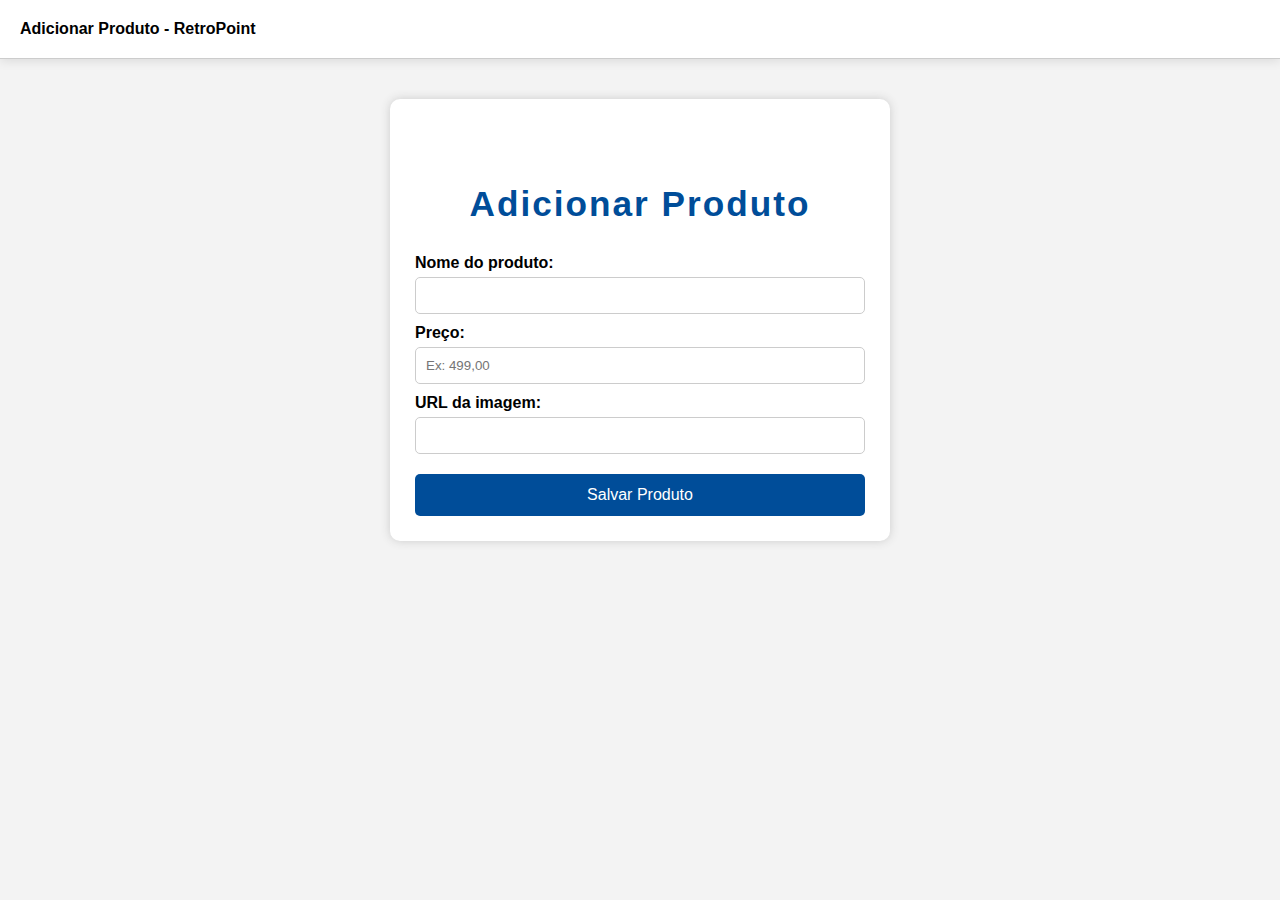
<file: adicionarprod.html>
<!DOCTYPE html>
<html lang="pt-br">
<head>
<meta charset="UTF-8">
<meta name="viewport" content="width=device-width, initial-scale=1.0">
<title>Adicionar Produto</title>
<link rel="stylesheet" href="css/estilo.css">
<style>
body { font-family: "Poppins", sans-serif; background:#f3f3f3; margin:0; padding:0; }
header { background:#fff; padding:20px; border-bottom:1px solid #ccc; text-align:center; font-weight:bold; }
.container { max-width:500px; margin:40px auto; background:white; padding:25px; border-radius:10px; box-shadow:0 0 10px #ccc; }
label { font-weight:bold; margin-top:10px; display:block; }
input { width:100%; padding:10px; margin-top:5px; border-radius:5px; border:1px solid #ccc; }
button { margin-top:20px; width:100%; padding:12px; background:#004d99; border:none; border-radius:5px; font-size:16px; cursor:pointer; color:white; }
button:hover { background:#cfa800; }
</style>
</head>

<body>

<header>Adicionar Produto - RetroPoint</header>

<div class="container">
    <h2>Adicionar Produto</h2>

    <form id="formAdd">
        <label>Nome do produto:</label>
        <input type="text" id="nome" required>

        <label>Preço:</label>
        <input type="text" id="preco" placeholder="Ex: 499,00" required>

        <label>URL da imagem:</label>
        <input type="text" id="img" required>

        <button type="submit">Salvar Produto</button>
    </form>
</div>

<script>
// Enviar dados ao painel usando localStorage ou integração futura
document.getElementById("formAdd").addEventListener("submit", function(e){
    e.preventDefault();

    const novo = {
        nome: document.getElementById("nome").value,
        preco: document.getElementById("preco").value,
        img: document.getElementById("img").value
    };

    let lista = JSON.parse(localStorage.getItem("produtos")) || [];
    lista.push(novo);
    localStorage.setItem("produtos", JSON.stringify(lista));

    alert("Produto adicionado!");
    window.location.href = "painel.html";
});
</script>

</body>
</html>
</file>
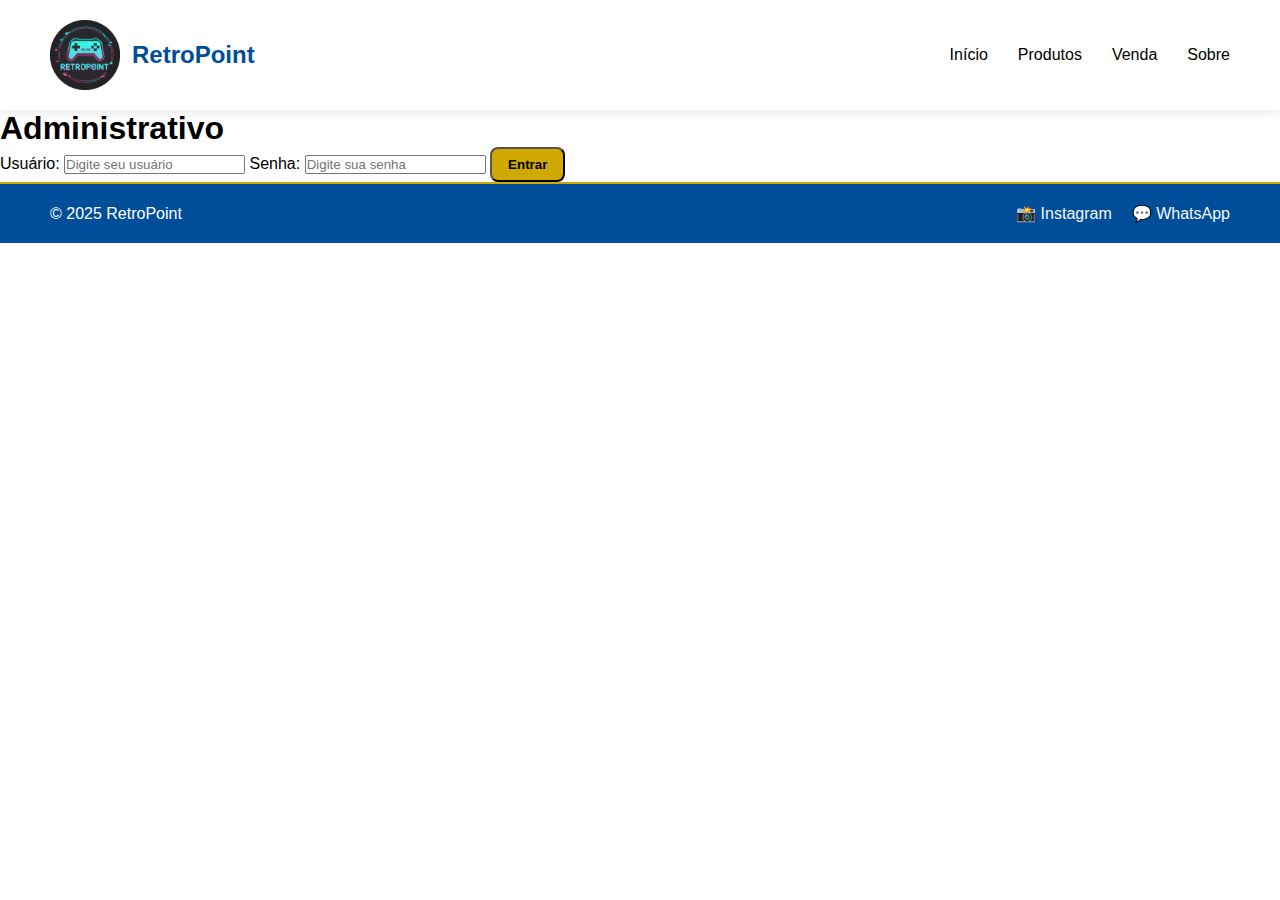
<file: adm.html>
<!DOCTYPE html>
<html lang="pt-br">
<head>
    <meta charset="UTF-8">
    <meta name="viewport" content="width=device-width, initial-scale=1.0">
    <title>Login Administrativo - RetroPoint</title>
    <link rel="stylesheet" href="css/estilo.css">
</head>
<body>
    <header>
        <div class="logo">
            <img src="/css/imgs/logoc.jpg" alt="Logo RetroPoint" class="logo-img">
            RetroPoint
        </div>
        <nav>
            <ul>
                <li><a href="index.html">Início</a></li>
                <li><a href="produtos.html">Produtos</a></li>
                <li><a href="venda.html">Venda</a></li>
                <li><a href="sobre.html">Sobre</a></li>
            </ul>
        </nav>
    </header>

    <section class="admin-login">
        <div class="login-container">
            <h1>Administrativo</h1>
 <form class="login-form" onsubmit="entrar(event)">
    <label for="usuario">Usuário:</label>
    <input type="text" id="usuario" name="usuario" placeholder="Digite seu usuário">

    <label for="senha">Senha:</label>
    <input type="password" id="senha" name="senha" placeholder="Digite sua senha">

    <button type="submit" class="btn">Entrar</button>
</form>

<script>
function entrar(e){
    e.preventDefault(); // impede envio do formulário
    // aqui você poderia validar usuário e senha futuramente
    window.location.href = "/painel.html"; // redireciona para o painel JS
}
</script>
        </div>
    </section>

    <footer>
        <p>© 2025 RetroPoint</p>
        <div class="social">
            <a href="https://instagram.com" target="_blank">📸 Instagram</a>
            <a href="https://wa.me/5538999037434" target="_blank">💬 WhatsApp</a>
        </div>
    </footer>
</body>
</html>
</file>
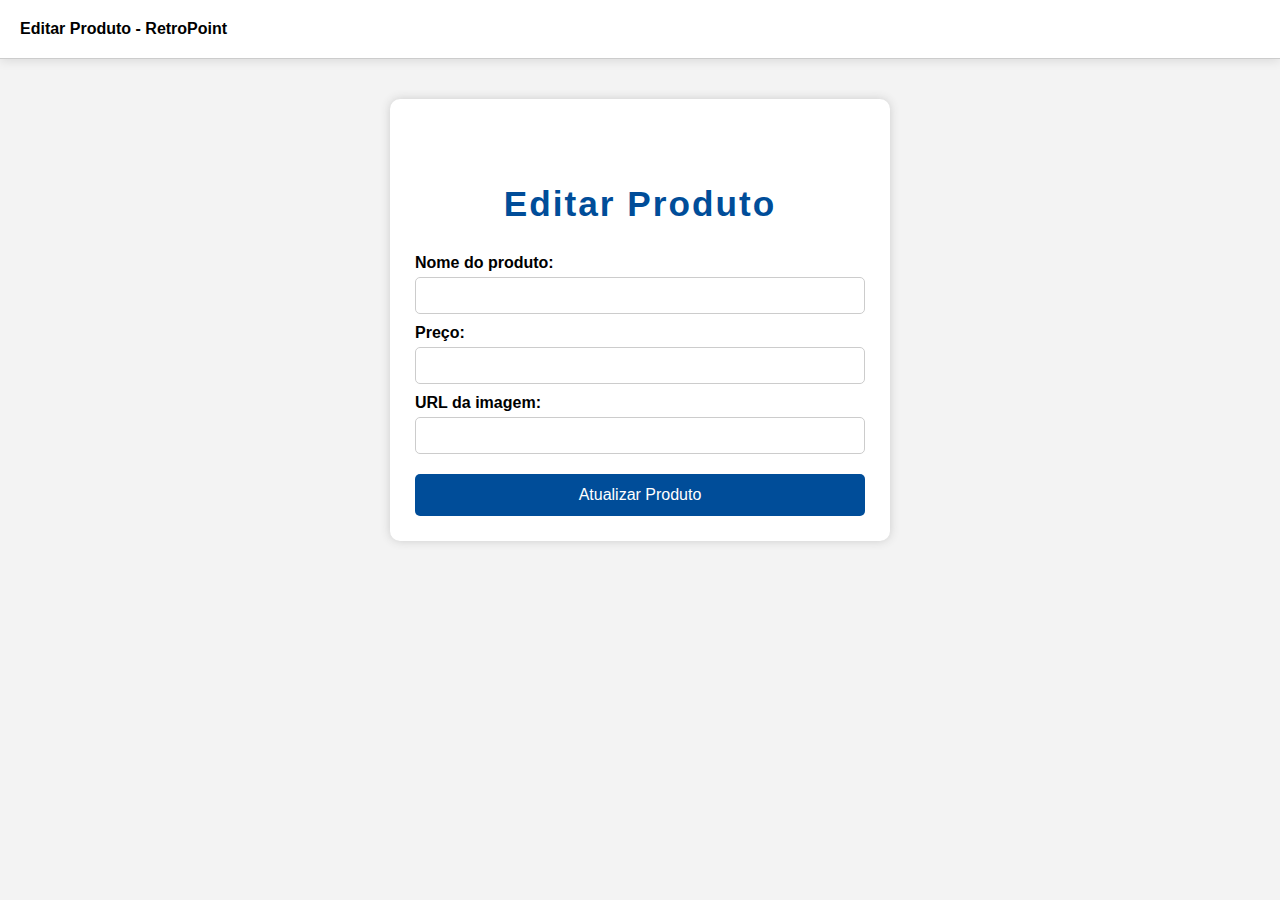
<file: editarprod.html>
<!DOCTYPE html>
<html lang="pt-br">
<head>
<meta charset="UTF-8">
<meta name="viewport" content="width=device-width, initial-scale=1.0">
<title>Editar Produto</title>
<link rel="stylesheet" href="css/estilo.css">
<style>
body { font-family:"Poppins",sans-serif; background:#f3f3f3; margin:0; padding:0; }
header { background:#fff; padding:20px; border-bottom:1px solid #ccc; text-align:center; font-weight:bold; }
.container { max-width:500px; margin:40px auto; background:white; padding:25px; border-radius:10px; box-shadow:0 0 10px #ccc; }
label { font-weight:bold; margin-top:10px; display:block; }
input { width:100%; padding:10px; margin-top:5px; border-radius:5px; border:1px solid #ccc; }
button { margin-top:20px; width:100%; padding:12px; background:#004d99; border:none; border-radius:5px; font-size:16px; cursor:pointer; color:white; }
button:hover { background:#cfa800; }
</style>
</head>

<body>

<header>Editar Produto - RetroPoint</header>

<div class="container">
    <h2>Editar Produto</h2>

    <form id="formEdit">
        <label>Nome do produto:</label>
        <input type="text" id="nome" required>

        <label>Preço:</label>
        <input type="text" id="preco" required>

        <label>URL da imagem:</label>
        <input type="text" id="img" required>

        <button type="submit">Atualizar Produto</button>
    </form>
</div>

<script>
// Capturar ID do produto via URL
const params = new URLSearchParams(window.location.search);
const index = params.get("id");

let lista = JSON.parse(localStorage.getItem("produtos")) || [];
let produto = lista[index];

// Preencher campos
document.getElementById("nome").value = produto.nome;
document.getElementById("preco").value = produto.preco;
document.getElementById("img").value = produto.img;

// Atualizar
document.getElementById("formEdit").addEventListener("submit", function(e){
    e.preventDefault();

    lista[index] = {
        nome: document.getElementById("nome").value,
        preco: document.getElementById("preco").value,
        img: document.getElementById("img").value
    };

    localStorage.setItem("produtos", JSON.stringify(lista));

    alert("Produto atualizado!");
    window.location.href = "painel.html";
});
</script>

</body>
</html>
</file>
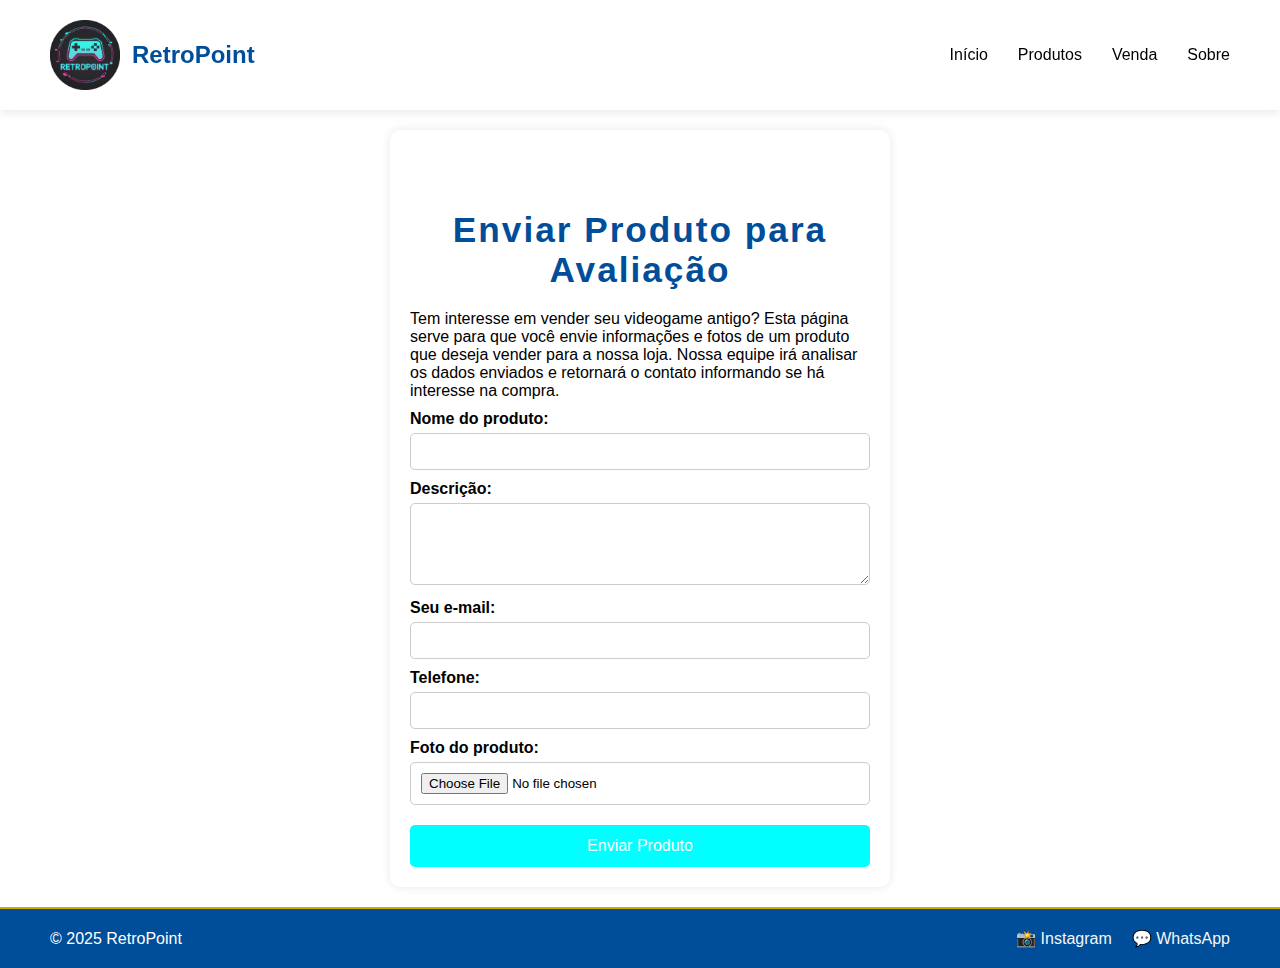
<file: vendergame.html>
<!DOCTYPE html>
<html lang="pt-BR">
<head>
    <meta charset="UTF-8">
    <meta name="viewport" content="width=device-width, initial-scale=1.0">
    <title>Enviar Produto</title>
    <link rel="stylesheet" href="css/estilo.css" />
    <style>
        .container {
            max-width: 500px;
            margin: 20px auto;
            padding: 20px;
            background: white;
            border-radius: 10px;
            box-shadow: 0 0 10px rgba(0,0,0,0.1);
        }
        h2 {
            text-align: center;
            margin-bottom: 20px;
        }
        label {
            font-weight: bold;
            margin-top: 10px;
            display: block;
        }
        input, textarea {
            width: 100%;
            padding: 10px;
            margin-top: 5px;
            border: 1px solid #ccc;
            border-radius: 5px;
            box-sizing: border-box;
        }
        button {
            width: 100%;
            padding: 12px;
            margin-top: 20px;
            background: #00ffff;
            color: white;
            font-size: 16px;
            border: none;
            border-radius: 5px;
            cursor: pointer;
        }
        button:hover {
            background: #badfdf;
        }
        </style>
</head>
<body>
    <header>
        <div class="logo"><img src="/css/imgs/logoc.jpg" alt="Logo RetroPoint" class="logo-img">RetroPoint </div>
        <nav>
            <ul>
                <li><a href="index.html">Início</a></li>
                <li><a href="produtos.html">Produtos</a></li>
                <li><a href="vendergame.html">Venda</a></li>
                <li><a href="sobre.html">Sobre</a></li>
            </ul>
        </nav>
    </header>

    

    <div class="container">
        <h2>Enviar Produto para Avaliação</h2>

        <div class="texto-explicativo">
            Tem interesse em vender seu videogame antigo? Esta página serve para que você envie informações e fotos de um produto que deseja vender para a nossa loja.
            Nossa equipe irá analisar os dados enviados e retornará o contato informando se há interesse na compra.
        </div>

        <form action="upload.php" method="POST" enctype="multipart/form-data">
            <label for="nome">Nome do produto:</label>
            <input type="text" name="nome" id="nome" required>

            <label for="descricao">Descrição:</label>
            <textarea name="descricao" id="descricao" rows="4" required></textarea>

            <label for="email">Seu e-mail:</label>
            <input type="email" name="email" id="email" required>

            <label for="telefone">Telefone:</label>
            <input type="tel" name="telefone" id="telefone" required>

            <label for="foto">Foto do produto:</label>
            <input type="file" name="foto" id="foto" accept="image/*" required>

            <button type="submit">Enviar Produto</button>
        </form>
    </div>

    <footer>
        <p>© 2025 RetroPoint</p>
        <div class="social">
            <a href="https://www.instagram.com/cristhianrf_?igsh=MTdwOTMxZjBsZnQ0MA==" target="_blank">📸 Instagram</a>
            <a href="https://wa.me/38999037434" target="_blank">💬 WhatsApp</a>
        </div>
    </footer>
</body>
</html>
</file>
<file: css/estilo.css>
*{
margin: 0;
padding: 0;
box-sizing: border-box;
font-family: "Poppins", sans-serif;
}

/* ===== Cores e fundo ===== */
body {
background-color: #ffffff;
color: #000;
}

/* ===== Cabeçalho ===== */
header {
display: flex;
justify-content: space-between;
align-items: center;
padding: 20px 50px;
background: #fff;
position: sticky;
top: 0;
z-index: 10;
box-shadow: 0 2px 10px rgba(0, 0, 0, 0.1);
}
/* Logo no header */
/* Logo no header */
header .logo {
display: flex;
align-items: center;
font-size: 1.5em;
font-weight: bold;
color: #004d99;
gap: 12px;
}

header .logo-img {
width: 70px;
height: 70px;
object-fit: cover;
}


nav ul {
list-style: none;
display: flex;
gap: 30px;
}

nav a {
color: #000;
text-decoration: none;
transition: color 0.3s;
font-weight: 500;
}

nav a:hover {
color: #cfa800;
}

/* ===== Seção meio (texto inicial) ===== */
.meio {
text-align: center;
padding: 80px 20px 40px;
}

.meio h1 {
font-size: 3em;
color: #004d99;
margin-bottom: 10px;
}

.meio p {
color: #555;
font-size: 1.2em;
}

/* ===== Carrossel ===== */
.carousel {
width: 90%;
max-width: 900px;
margin: 40px auto;
overflow: hidden;
border-radius: 10px;
position: relative;
box-shadow: 0 4px 15px rgba(0, 0, 0, 0.2);
}

.carousel-track {
display: flex;
width: 200%;
animation: slidePromo 8s infinite;
}

.promo {
flex: 0 0 50%;
position: relative;
}

.promo img {
width: 100%;
display: block;
border-radius: 10px;
}

.promo-info {
position: absolute;
bottom: 10px;
left: 15px;
background: rgba(0, 0, 0, 0.6);
padding: 10px 15px;
border-radius: 5px;
color: #cfa800;
}

.promo-info h3 {
margin-bottom: 5px;
color: #004d99;
}

@keyframes slidePromo {
0% { transform: translateX(0); }
50% { transform: translateX(0); }
55% { transform: translateX(-50%); }
100% { transform: translateX(-50%); }
}

/* ===== Produtos em destaque ===== */
/* ===== Cards centralizados e estilizados ===== */
h2 {
text-align: center;
font-size: 2.2em;
font-weight: 700;
color: #004d99;
margin-top: 60px;
margin-bottom: 30px;
font-family: "Poppins", sans-serif;
letter-spacing: 2px;
position: relative;
}
.cards-container {
display: flex;
justify-content: center;
align-items: flex-start;
gap: 40px;
flex-wrap: wrap;
margin: 40px auto;
max-width: 1100px;
}

.card {
background: #ffffff;
border: 2px solid #004d99;
border-radius: 15px;
width: 18rem;
text-align: center;
overflow: hidden;
transition: transform 0.3s ease, box-shadow 0.3s ease;
box-shadow: 0 0 10px rgba(0, 77, 153, 0.2);
}

.card:hover {
transform: translateY(-8px);
box-shadow: 0 0 20px #cfa800;
}

.card img {
width: 100%;
height: 180px;
object-fit: cover;
}

.card-body {
padding: 15px;
}

.card-title {
font-size: 1.2em;
color: #004d99;
margin-bottom: 10px;
}

.card-text {
font-size: 0.95em;
color: #333;
margin-bottom: 15px;
}

.btn {
display: inline-block;
background: #cfa800;
color: #000;
padding: 8px 16px;
border-radius: 8px;
text-decoration: none;
transition: 0.3s;
font-weight: 600;
}

.btn:hover {
background: #004d99;
color: #fff;
}

/* ===== Responsivo ===== */
@media (max-width: 768px) {
.cards-container {
flex-direction: column;
align-items: center;
}

.card {
width: 90%;
}
}

/* ===== Rodapé ===== */
footer {
display: flex;
justify-content: space-between;
align-items: center;
padding: 20px 50px;
background: #004d99;
border-top: 2px solid #cfa800;
color: #ffffff;
}

footer p {
margin: 0;
}

footer .social {
display: flex;
gap: 20px;
margin-top: 0;
}

footer .social a {
color: #f4f7f7;
text-decoration: none;
transition: color 0.3s;
font-weight: 500;
}

footer .social a:hover {
color: #cfa800;
}

/* ===== Responsivo ===== */
@media (max-width: 768px) {
nav ul {
flex-direction: column;
gap: 10px;
}

header {
flex-direction: column;
}

.destaques {
flex-direction: column;
align-items: center;
}

.carousel-track {
animation: none;
}
}
/* ===== Sobre Nós ===== */
.sobre-nos {
background-color: #ffffff;
padding: 80px 20px;
}

.sobre-container {
display: flex;
align-items: center;
justify-content: center;
gap: 50px;
max-width: 1000px;
margin: 0 auto;
flex-wrap: wrap;
}

.sobre-imagem img {
width: 400px;
border-radius: 15px;
border: 3px solid #004d99;
box-shadow: 0 0 15px #cfa800;
}

.sobre-texto {
max-width: 500px;
}

.sobre-texto h1 {
font-family: "Poppins", sans-serif;
font-size: 2.5em;
color: #004d99;
margin-bottom: 20px;
text-transform: uppercase;
}

.sobre-texto p {
font-size: 1.1em;
color: #333;
line-height: 1.6;
margin-bottom: 15px;
text-align: justify;
}

/* Responsivo */
@media (max-width: 768px) {
.sobre-container {
flex-direction: column;
text-align: center;
}

.sobre-imagem img {
width: 80%;
}
}
/* ===== Página de Venda ===== */
.venda {
background-color: #ffffff;
padding: 60px 20px;
}

.venda-container {
max-width: 600px;
margin: 0 auto;
text-align: center;
}

.venda-container h1 {
font-family: "Poppins", sans-serif;
font-size: 2.5em;
color: #004
</file>
